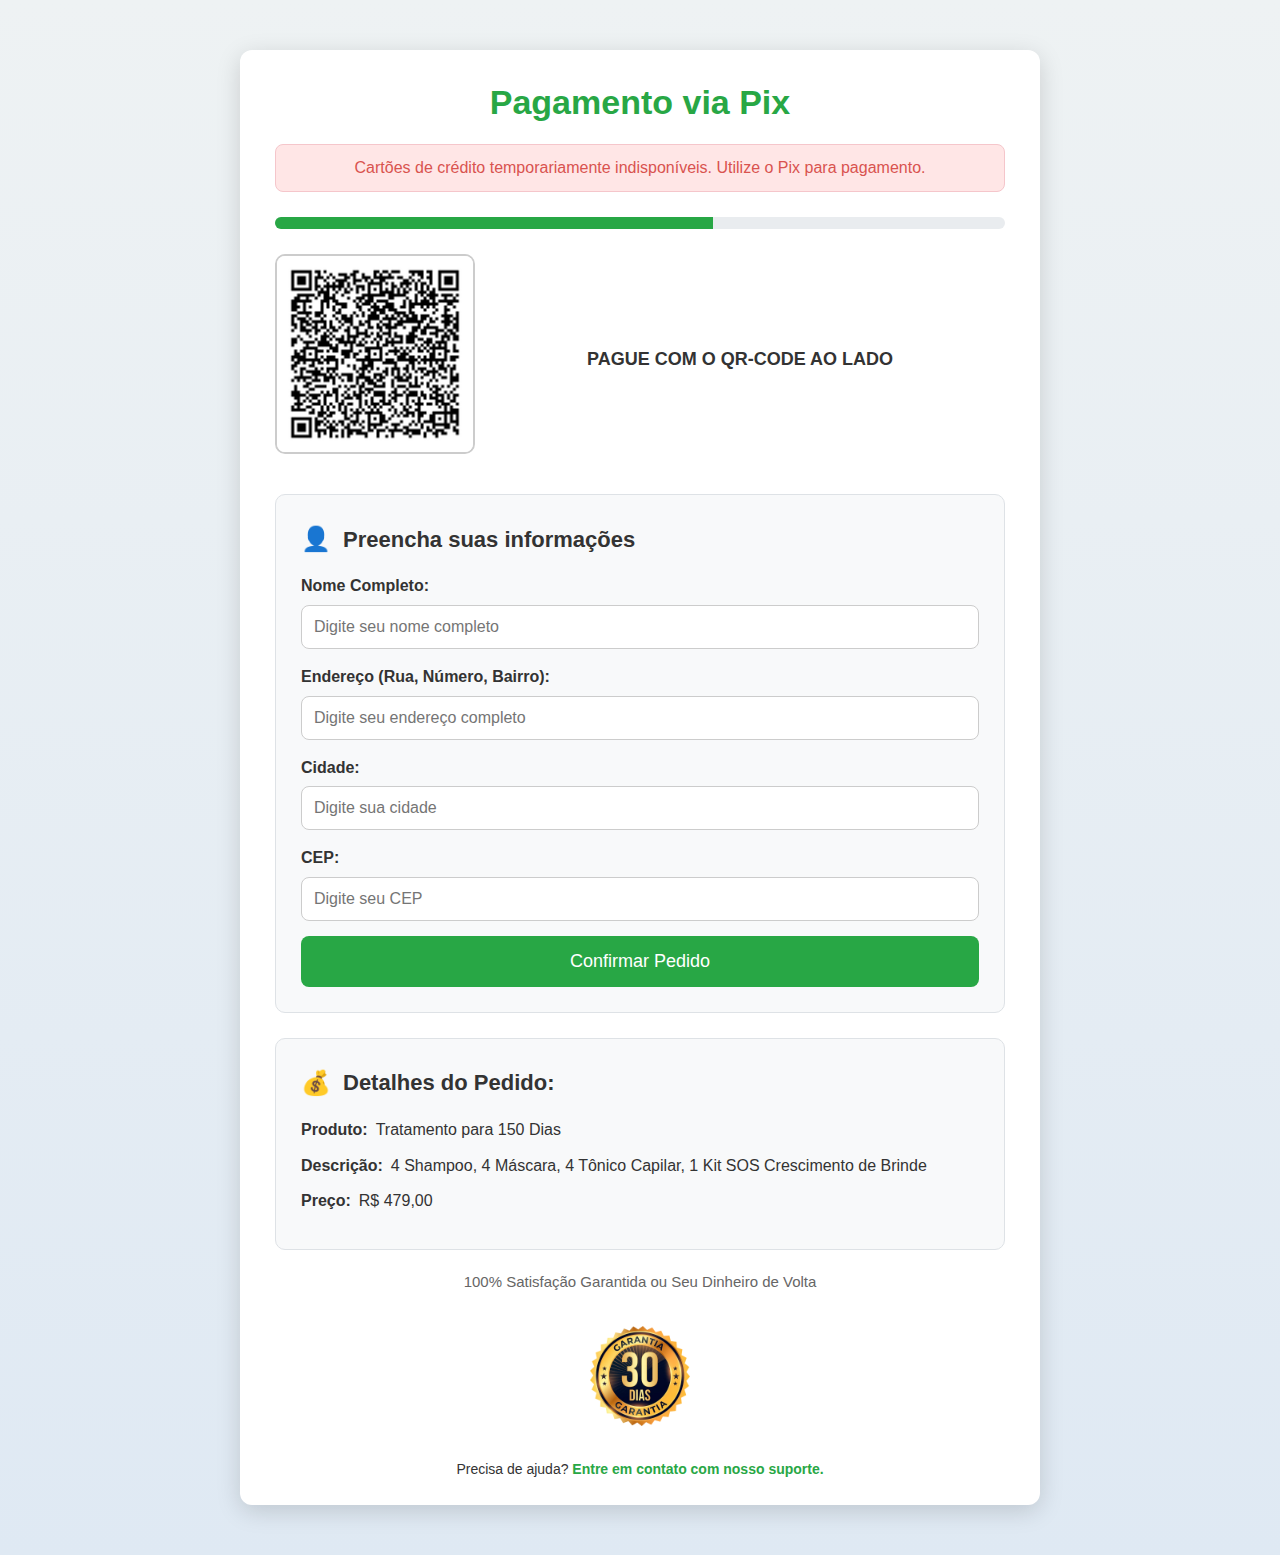
<file: soscrescimento.com.br/checkout150dias.html>
<!DOCTYPE html>
<html lang="pt-br">
<head>
  <!-- Google tag (gtag.js) -->
<script async src="https://www.googletagmanager.com/gtag/js?id=AW-11494531537">
</script>
<script>
  window.dataLayer = window.dataLayer || [];
  function gtag(){dataLayer.push(arguments);}
  gtag('js', new Date());

  gtag('config', 'AW-11494531537');
</script>
  <meta charset="UTF-8">
  <meta name="viewport" content="width=device-width, initial-scale=1.0">
  <title>Checkout - Pagamento via Pix</title>
  <style>
    * {
      margin: 0;
      padding: 0;
      box-sizing: border-box;
    }

    body {
      font-family: 'Arial', sans-serif;
      background: linear-gradient(to bottom, #eef2f3, #dfe9f3);
      color: #333;
      line-height: 1.6;
      overflow-x: hidden;
    }

    .container {
      max-width: 800px;
      margin: 50px auto;
      background: #fff;
      border-radius: 12px;
      box-shadow: 0 6px 25px rgba(0, 0, 0, 0.15);
      padding: 25px 35px;
      animation: fadeIn 1s ease;
    }

    @keyframes fadeIn {
      from {
        opacity: 0;
        transform: translateY(-10px);
      }
      to {
        opacity: 1;
        transform: translateY(0);
      }
    }

    .header {
      text-align: center;
      color: #28a745;
      font-size: 34px;
      font-weight: bold;
      margin-bottom: 15px;
    }

    .alert {
      text-align: center;
      background: #ffe6e6;
      color: #d9534f;
      padding: 10px;
      margin-bottom: 25px;
      border: 1px solid #f5c6cb;
      border-radius: 8px;
    }

    .progress-bar {
      height: 12px;
      background: #e9ecef;
      border-radius: 6px;
      overflow: hidden;
      margin: 15px 0 25px;
    }

    .progress-bar div {
      width: 60%;
      height: 100%;
      background: #28a745;
      transition: width 0.3s ease;
    }

    .qr-section {
      display: flex;
      align-items: center;
      justify-content: space-between;
      flex-wrap: wrap;
      margin-bottom: 30px;
      text-align: center;
    }

    .qr-section img {
      max-width: 200px;
      height: auto;
      margin-bottom: 10px;
      border: 2px solid #ccc;
      border-radius: 10px;
    }

    .qr-section p {
      flex: 1;
      font-size: 18px;
      margin: 0;
    }

    .form-section {
      background: #f8f9fa;
      border-radius: 10px;
      padding: 25px;
      margin-bottom: 25px;
      border: 1px solid #dee2e6;
    }

    .form-section h2 {
      font-size: 22px;
      color: #333;
      margin-bottom: 15px;
      display: flex;
      align-items: center;
    }

    .form-section h2::before {
      content: '\1F464';
      margin-right: 12px;
      font-size: 24px;
    }

    .form-group {
      display: flex;
      flex-direction: column;
      margin-bottom: 15px;
    }

    .form-group label {
      font-weight: bold;
      margin-bottom: 6px;
    }

    .form-group input {
      padding: 12px;
      font-size: 16px;
      border: 1px solid #ccc;
      border-radius: 8px;
      outline: none;
      transition: border 0.3s ease;
    }

    .form-group input:focus {
      border-color: #28a745;
      box-shadow: 0 0 5px rgba(40, 167, 69, 0.5);
    }

    .btn {
      display: block;
      width: 100%;
      background: #28a745;
      color: white;
      text-align: center;
      font-size: 18px;
      padding: 15px;
      border: none;
      border-radius: 8px;
      cursor: pointer;
      transition: background 0.3s ease;
    }

    .btn:hover {
      background: #218838;
    }

    .details-section {
      background: #f8f9fa;
      padding: 25px;
      border-radius: 10px;
      border: 1px solid #dee2e6;
    }

    .details-section h2 {
      font-size: 22px;
      color: #333;
      margin-bottom: 15px;
      display: flex;
      align-items: center;
    }

    .details-section h2::before {
      content: '\1F4B0';
      margin-right: 12px;
      font-size: 24px;
    }

    .details-section ul {
      list-style: none;
      padding-left: 0;
    }

    .details-section ul li {
      font-size: 16px;
      margin-bottom: 10px;
      display: flex;
      align-items: center;
    }

    .details-section ul li span {
      font-weight: bold;
      margin-right: 8px;
    }

    .guarantee {
      margin-top: 20px;
      text-align: center;
      font-size: 15px;
      color: #666;
    }

    .guarantee img {
      max-width: 100px;
      margin-top: 12px;
    }

    .support-link {
      margin-top: 25px;
      text-align: center;
      font-size: 14px;
    }

    .support-link a {
      color: #28a745;
      text-decoration: none;
      font-weight: bold;
    }

    .support-link a:hover {
      text-decoration: underline;
    }

    @media (max-width: 768px) {
      .qr-section {
        flex-direction: column;
      }

      .qr-section img {
        margin-bottom: 15px;
      }
    }

    .modal {
      position: fixed;
      top: 0;
      left: 0;
      width: 100%;
      height: 100%;
      background: rgba(0, 0, 0, 0.5);
      display: flex;
      justify-content: center;
      align-items: center;
      visibility: hidden;
      opacity: 0;
      transition: visibility 0s, opacity 0.3s;
    }

    .modal.show {
      visibility: visible;
      opacity: 1;
    }

    .modal-content {
      background: #fff;
      padding: 25px;
      border-radius: 12px;
      text-align: center;
      max-width: 400px;
      width: 90%;
      box-shadow: 0 6px 20px rgba(0, 0, 0, 0.2);
    }

    .modal-content h2 {
      font-size: 24px;
      margin-bottom: 15px;
    }

    .modal-content p {
      font-size: 16px;
      margin-bottom: 20px;
    }

    .modal-content button {
      padding: 12px 20px;
      font-size: 16px;
      background: #28a745;
      color: white;
      border: none;
      border-radius: 8px;
      cursor: pointer;
      transition: background 0.3s ease;
    }

    .modal-content button:hover {
      background: #218838;
    }
  </style>
</head>
<body>
  <div class="container">
    <h1 class="header"> Pagamento via Pix</h1>
    <div class="alert">Cartões de crédito temporariamente indisponíveis. Utilize o Pix para pagamento.</div>

    <div class="progress-bar">
      <div></div>
    </div>

    <div class="qr-section">
      <img src="imagens/150dias.png" alt="QR Code Pix">
      <p> <strong>PAGUE COM O QR-CODE AO LADO</strong></p>
    </div>

    <div class="form-section">
      <h2>Preencha suas informações</h2>
      <form id="checkout-form">
        <div class="form-group">
          <label for="nome">Nome Completo:</label>
          <input type="text" id="nome" placeholder="Digite seu nome completo" required>
        </div>
        <div class="form-group">
          <label for="endereco">Endereço (Rua, Número, Bairro):</label>
          <input type="text" id="endereco" placeholder="Digite seu endereço completo" required>
        </div>
        <div class="form-group">
          <label for="cidade">Cidade:</label>
          <input type="text" id="cidade" placeholder="Digite sua cidade" required>
        </div>
        <div class="form-group">
          <label for="cep">CEP:</label>
          <input type="text" id="cep" placeholder="Digite seu CEP" required>
        </div>
        <button type="button" class="btn" id="confirmar-pedido-150dias" onclick="showModal()">Confirmar Pedido</button>
      </form>
    </div>

    <div class="details-section">
      <h2>Detalhes do Pedido:</h2>
      <ul>
        <li><span>Produto:</span> Tratamento para 150 Dias</li>
        <li><span>Descrição:</span> 4 Shampoo, 4 Máscara, 4 Tônico Capilar, 1 Kit SOS Crescimento de Brinde</li>
        <li><span>Preço:</span> R$ 479,00 </li>
      </ul>
    </div>

    <p class="guarantee">100% Satisfação Garantida ou Seu Dinheiro de Volta</p>
    <div class="guarantee">
      <img src="imagens/selo-de-garantia.png" alt="Selo de Garantia">
    </div>

    <div class="support-link">
      Precisa de ajuda? <a href="#">Entre em contato com nosso suporte.</a>
    </div>
  </div>

  <div class="modal" id="confirmation-modal">
    <div class="modal-content">
      <h2>Pagamento Pendente</h2>
      <p>Seu pedido foi recebido, mas o pagamento ainda não foi identificado. Por favor, efetue o pagamento via Pix para concluir a compra.</p>
      <button onclick="closeModal()">Entendido</button>
    </div>
  </div>

  <script>
    function showModal() {
      document.getElementById('confirmation-modal').classList.add('show');
    }

    function closeModal() {
      document.getElementById('confirmation-modal').classList.remove('show');
    }

    document.getElementById("confirmar-pedido-150dias").addEventListener("click", function () {
  gtag('event', 'conversion', {
    'send_to': 'AW-11494531537/EXEMPLO150dias',
    'value': 479.00, // Substitua pelo valor real
    'currency': 'BRL'
  });
});


  </script>
</body>
</html>
</file>
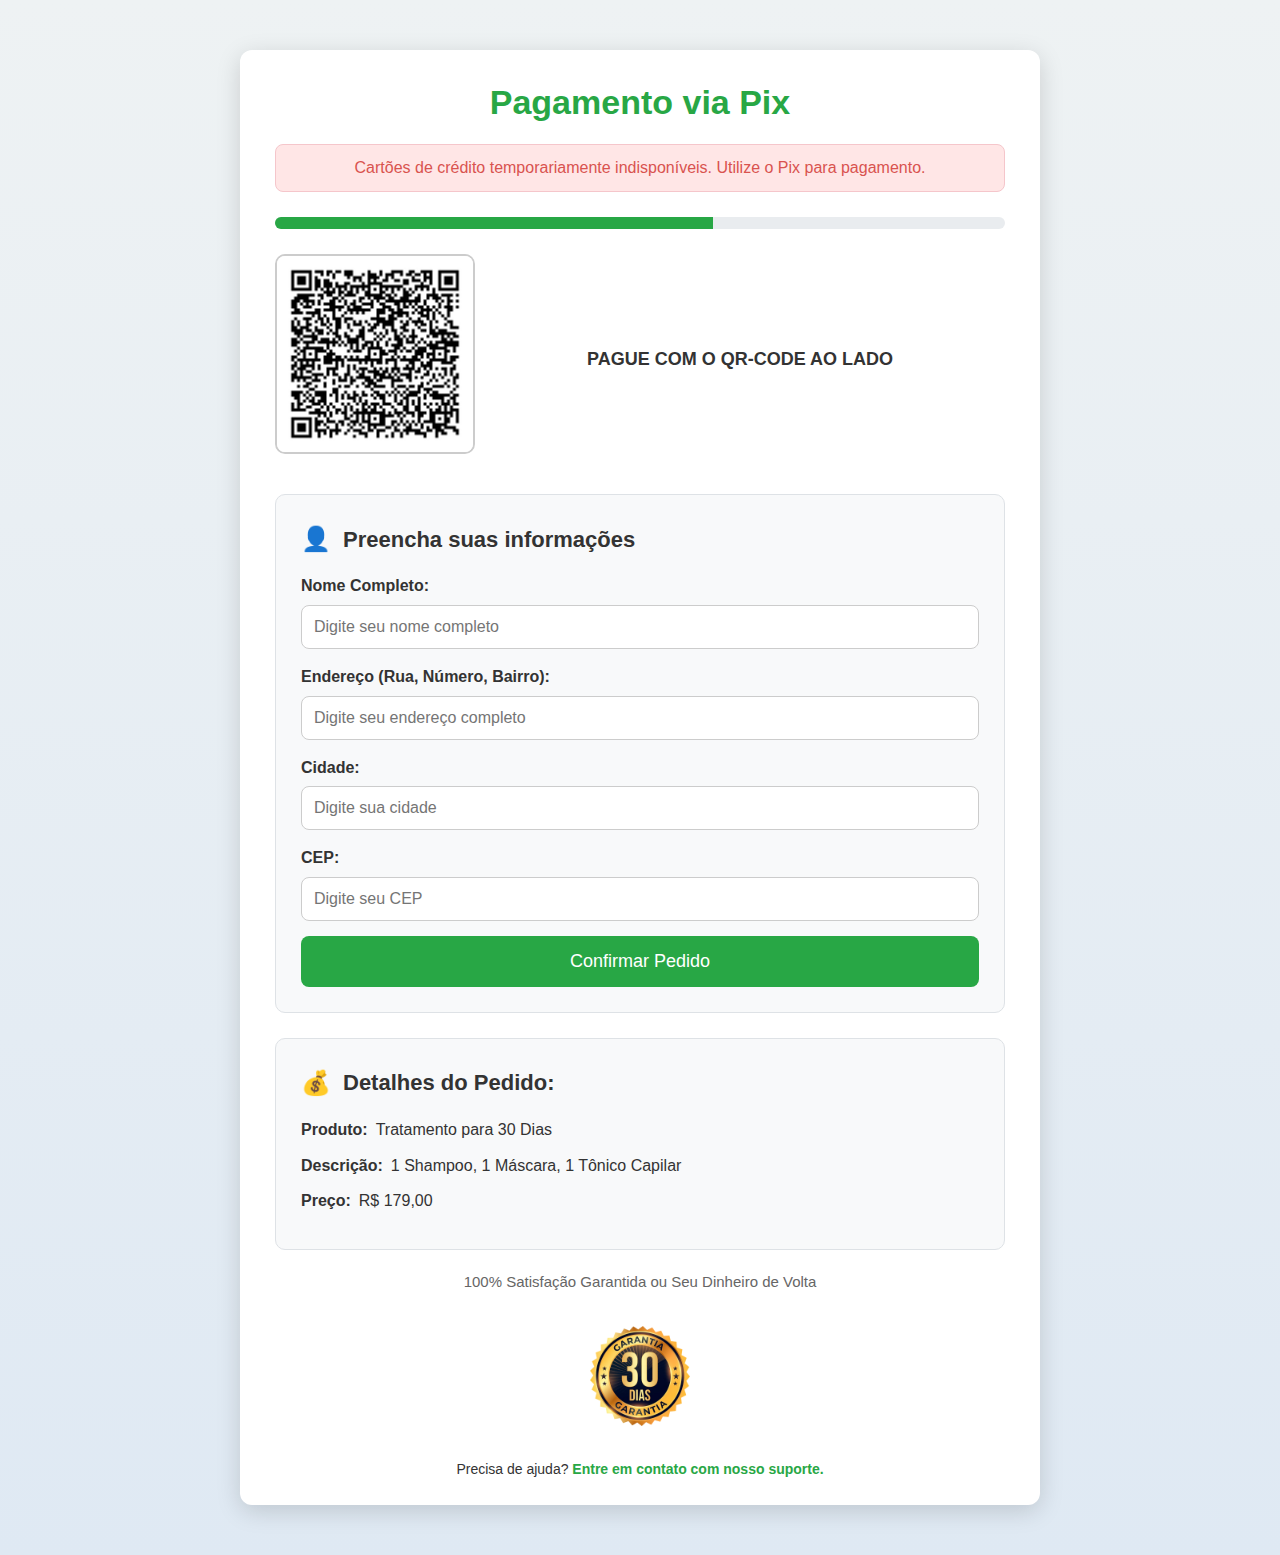
<file: soscrescimento.com.br/checkout30dias.html>
<!DOCTYPE html>
<html lang="pt-br">
<head>
  <!-- Google tag (gtag.js) -->
<script async src="https://www.googletagmanager.com/gtag/js?id=AW-11494531537">
</script>
<script>
  window.dataLayer = window.dataLayer || [];
  function gtag(){dataLayer.push(arguments);}
  gtag('js', new Date());

  gtag('config', 'AW-11494531537');
</script>
  <meta charset="UTF-8">
  <meta name="viewport" content="width=device-width, initial-scale=1.0">
  <title>Checkout - Pagamento via Pix</title>
  <style>
    * {
      margin: 0;
      padding: 0;
      box-sizing: border-box;
    }

    body {
      font-family: 'Arial', sans-serif;
      background: linear-gradient(to bottom, #eef2f3, #dfe9f3);
      color: #333;
      line-height: 1.6;
      overflow-x: hidden;
    }

    .container {
      max-width: 800px;
      margin: 50px auto;
      background: #fff;
      border-radius: 12px;
      box-shadow: 0 6px 25px rgba(0, 0, 0, 0.15);
      padding: 25px 35px;
      animation: fadeIn 1s ease;
    }

    @keyframes fadeIn {
      from {
        opacity: 0;
        transform: translateY(-10px);
      }
      to {
        opacity: 1;
        transform: translateY(0);
      }
    }

    .header {
      text-align: center;
      color: #28a745;
      font-size: 34px;
      font-weight: bold;
      margin-bottom: 15px;
    }

    .alert {
      text-align: center;
      background: #ffe6e6;
      color: #d9534f;
      padding: 10px;
      margin-bottom: 25px;
      border: 1px solid #f5c6cb;
      border-radius: 8px;
    }

    .progress-bar {
      height: 12px;
      background: #e9ecef;
      border-radius: 6px;
      overflow: hidden;
      margin: 15px 0 25px;
    }

    .progress-bar div {
      width: 60%;
      height: 100%;
      background: #28a745;
      transition: width 0.3s ease;
    }

    .qr-section {
      display: flex;
      align-items: center;
      justify-content: space-between;
      flex-wrap: wrap;
      margin-bottom: 30px;
      text-align: center;
    }

    .qr-section img {
      max-width: 200px;
      height: auto;
      margin-bottom: 10px;
      border: 2px solid #ccc;
      border-radius: 10px;
    }

    .qr-section p {
      flex: 1;
      font-size: 18px;
      margin: 0;
    }

    .form-section {
      background: #f8f9fa;
      border-radius: 10px;
      padding: 25px;
      margin-bottom: 25px;
      border: 1px solid #dee2e6;
    }

    .form-section h2 {
      font-size: 22px;
      color: #333;
      margin-bottom: 15px;
      display: flex;
      align-items: center;
    }

    .form-section h2::before {
      content: '\1F464';
      margin-right: 12px;
      font-size: 24px;
    }

    .form-group {
      display: flex;
      flex-direction: column;
      margin-bottom: 15px;
    }

    .form-group label {
      font-weight: bold;
      margin-bottom: 6px;
    }

    .form-group input {
      padding: 12px;
      font-size: 16px;
      border: 1px solid #ccc;
      border-radius: 8px;
      outline: none;
      transition: border 0.3s ease;
    }

    .form-group input:focus {
      border-color: #28a745;
      box-shadow: 0 0 5px rgba(40, 167, 69, 0.5);
    }

    .btn {
      display: block;
      width: 100%;
      background: #28a745;
      color: white;
      text-align: center;
      font-size: 18px;
      padding: 15px;
      border: none;
      border-radius: 8px;
      cursor: pointer;
      transition: background 0.3s ease;
    }

    .btn:hover {
      background: #218838;
    }

    .details-section {
      background: #f8f9fa;
      padding: 25px;
      border-radius: 10px;
      border: 1px solid #dee2e6;
    }

    .details-section h2 {
      font-size: 22px;
      color: #333;
      margin-bottom: 15px;
      display: flex;
      align-items: center;
    }

    .details-section h2::before {
      content: '\1F4B0';
      margin-right: 12px;
      font-size: 24px;
    }

    .details-section ul {
      list-style: none;
      padding-left: 0;
    }

    .details-section ul li {
      font-size: 16px;
      margin-bottom: 10px;
      display: flex;
      align-items: center;
    }

    .details-section ul li span {
      font-weight: bold;
      margin-right: 8px;
    }

    .guarantee {
      margin-top: 20px;
      text-align: center;
      font-size: 15px;
      color: #666;
    }

    .guarantee img {
      max-width: 100px;
      margin-top: 12px;
    }

    .support-link {
      margin-top: 25px;
      text-align: center;
      font-size: 14px;
    }

    .support-link a {
      color: #28a745;
      text-decoration: none;
      font-weight: bold;
    }

    .support-link a:hover {
      text-decoration: underline;
    }

    @media (max-width: 768px) {
      .qr-section {
        flex-direction: column;
      }

      .qr-section img {
        margin-bottom: 15px;
      }
    }

    .modal {
      position: fixed;
      top: 0;
      left: 0;
      width: 100%;
      height: 100%;
      background: rgba(0, 0, 0, 0.5);
      display: flex;
      justify-content: center;
      align-items: center;
      visibility: hidden;
      opacity: 0;
      transition: visibility 0s, opacity 0.3s;
    }

    .modal.show {
      visibility: visible;
      opacity: 1;
    }

    .modal-content {
      background: #fff;
      padding: 25px;
      border-radius: 12px;
      text-align: center;
      max-width: 400px;
      width: 90%;
      box-shadow: 0 6px 20px rgba(0, 0, 0, 0.2);
    }

    .modal-content h2 {
      font-size: 24px;
      margin-bottom: 15px;
    }

    .modal-content p {
      font-size: 16px;
      margin-bottom: 20px;
    }

    .modal-content button {
      padding: 12px 20px;
      font-size: 16px;
      background: #28a745;
      color: white;
      border: none;
      border-radius: 8px;
      cursor: pointer;
      transition: background 0.3s ease;
    }

    .modal-content button:hover {
      background: #218838;
    }
  </style>
</head>
<body>
  <div class="container">
    <h1 class="header"> Pagamento via Pix</h1>
    <div class="alert">Cartões de crédito temporariamente indisponíveis. Utilize o Pix para pagamento.</div>

    <div class="progress-bar">
      <div></div>
    </div>

    <div class="qr-section">
      <img src="imagens/qr-code-placeholder.png" alt="QR Code Pix">
      <p> <strong>PAGUE COM O QR-CODE AO LADO</strong></p>
    </div>

    <div class="form-section">
      <h2>Preencha suas informações</h2>
      <form id="checkout-form">
        <div class="form-group">
          <label for="nome">Nome Completo:</label>
          <input type="text" id="nome" placeholder="Digite seu nome completo" required>
        </div>
        <div class="form-group">
          <label for="endereco">Endereço (Rua, Número, Bairro):</label>
          <input type="text" id="endereco" placeholder="Digite seu endereço completo" required>
        </div>
        <div class="form-group">
          <label for="cidade">Cidade:</label>
          <input type="text" id="cidade" placeholder="Digite sua cidade" required>
        </div>
        <div class="form-group">
          <label for="cep">CEP:</label>
          <input type="text" id="cep" placeholder="Digite seu CEP" required>
        </div>
        <button type="button" class="btn" id="confirmar-pedido-30dias" onclick="showModal()">Confirmar Pedido</button>
      </form>
    </div>

    <div class="details-section">
      <h2>Detalhes do Pedido:</h2>
      <ul>
        <li><span>Produto:</span> Tratamento para 30 Dias</li>
        <li><span>Descrição:</span> 1 Shampoo, 1 Máscara, 1 Tônico Capilar</li>
        <li><span>Preço:</span> R$ 179,00 </li>
      </ul>
    </div>

    <p class="guarantee">100% Satisfação Garantida ou Seu Dinheiro de Volta</p>
    <div class="guarantee">
      <img src="imagens/selo-de-garantia.png" alt="Selo de Garantia">
    </div>

    <div class="support-link">
      Precisa de ajuda? <a href="#">Entre em contato com nosso suporte.</a>
    </div>
  </div>

  <div class="modal" id="confirmation-modal">
    <div class="modal-content">
      <h2>Pagamento Pendente</h2>
      <p>Seu pedido foi recebido, mas o pagamento ainda não foi identificado. Por favor, efetue o pagamento via Pix para concluir a compra.</p>
      <button onclick="closeModal()">Entendido</button>
    </div>
  </div>

  <script>
    function showModal() {
      document.getElementById('confirmation-modal').classList.add('show');
    }

    function closeModal() {
      document.getElementById('confirmation-modal').classList.remove('show');
    }

    document.getElementById("confirmar-pedido-30dias").addEventListener("click", function () {
  gtag('event', 'conversion', {
    'send_to': 'AW-11494531537/EXEMPLO30dias',
    'value': 179.00, // Valor para 30 dias
    'currency': 'BRL'
  });
});

  </script>
</body>
</html>
</file>
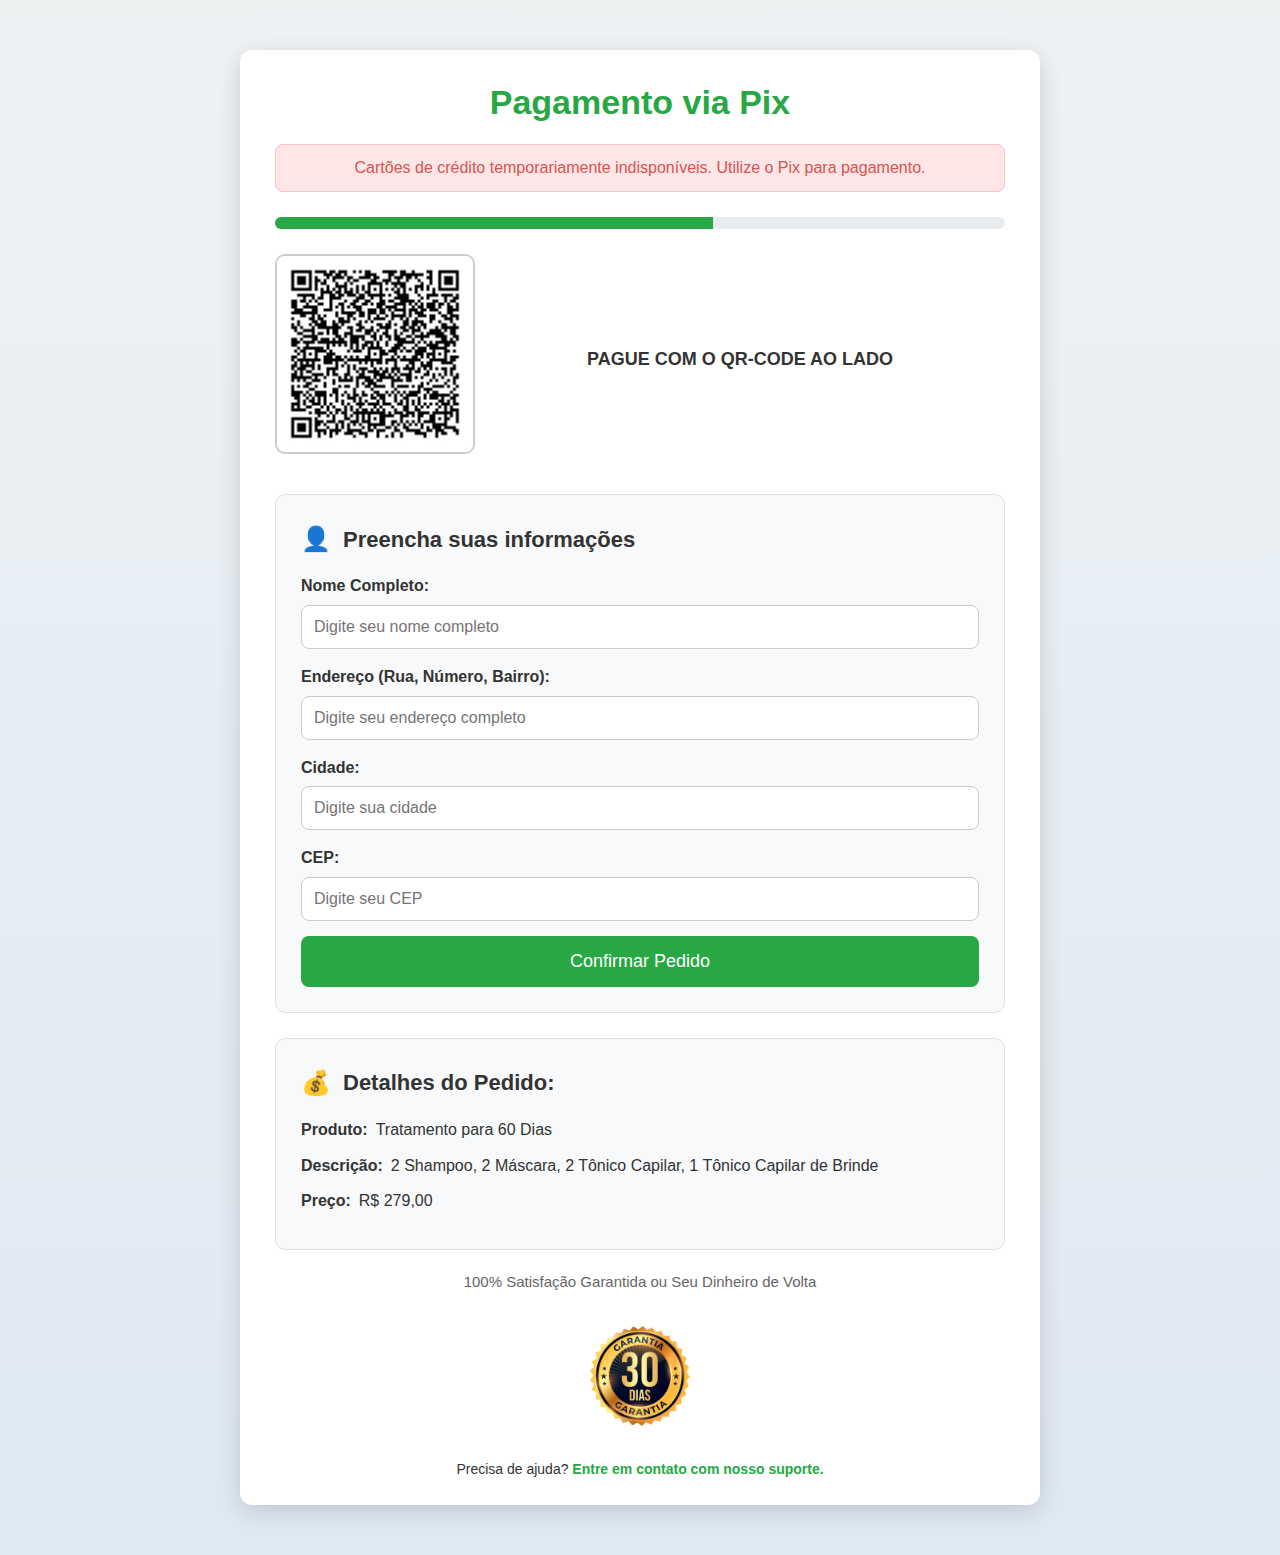
<file: soscrescimento.com.br/checkout60dias.html>
<!DOCTYPE html>
<html lang="pt-br">
<head>
  <!-- Google tag (gtag.js) -->
<script async src="https://www.googletagmanager.com/gtag/js?id=AW-11494531537">
</script>
<script>
  window.dataLayer = window.dataLayer || [];
  function gtag(){dataLayer.push(arguments);}
  gtag('js', new Date());

  gtag('config', 'AW-11494531537');
</script>
  <meta charset="UTF-8">
  <meta name="viewport" content="width=device-width, initial-scale=1.0">
  <title>Checkout - Pagamento via Pix</title>
  <style>
    * {
      margin: 0;
      padding: 0;
      box-sizing: border-box;
    }

    body {
      font-family: 'Arial', sans-serif;
      background: linear-gradient(to bottom, #eef2f3, #dfe9f3);
      color: #333;
      line-height: 1.6;
      overflow-x: hidden;
    }

    .container {
      max-width: 800px;
      margin: 50px auto;
      background: #fff;
      border-radius: 12px;
      box-shadow: 0 6px 25px rgba(0, 0, 0, 0.15);
      padding: 25px 35px;
      animation: fadeIn 1s ease;
    }

    @keyframes fadeIn {
      from {
        opacity: 0;
        transform: translateY(-10px);
      }
      to {
        opacity: 1;
        transform: translateY(0);
      }
    }

    .header {
      text-align: center;
      color: #28a745;
      font-size: 34px;
      font-weight: bold;
      margin-bottom: 15px;
    }

    .alert {
      text-align: center;
      background: #ffe6e6;
      color: #d9534f;
      padding: 10px;
      margin-bottom: 25px;
      border: 1px solid #f5c6cb;
      border-radius: 8px;
    }

    .progress-bar {
      height: 12px;
      background: #e9ecef;
      border-radius: 6px;
      overflow: hidden;
      margin: 15px 0 25px;
    }

    .progress-bar div {
      width: 60%;
      height: 100%;
      background: #28a745;
      transition: width 0.3s ease;
    }

    .qr-section {
      display: flex;
      align-items: center;
      justify-content: space-between;
      flex-wrap: wrap;
      margin-bottom: 30px;
      text-align: center;
    }

    .qr-section img {
      max-width: 200px;
      height: auto;
      margin-bottom: 10px;
      border: 2px solid #ccc;
      border-radius: 10px;
    }

    .qr-section p {
      flex: 1;
      font-size: 18px;
      margin: 0;
    }

    .form-section {
      background: #f8f9fa;
      border-radius: 10px;
      padding: 25px;
      margin-bottom: 25px;
      border: 1px solid #dee2e6;
    }

    .form-section h2 {
      font-size: 22px;
      color: #333;
      margin-bottom: 15px;
      display: flex;
      align-items: center;
    }

    .form-section h2::before {
      content: '\1F464';
      margin-right: 12px;
      font-size: 24px;
    }

    .form-group {
      display: flex;
      flex-direction: column;
      margin-bottom: 15px;
    }

    .form-group label {
      font-weight: bold;
      margin-bottom: 6px;
    }

    .form-group input {
      padding: 12px;
      font-size: 16px;
      border: 1px solid #ccc;
      border-radius: 8px;
      outline: none;
      transition: border 0.3s ease;
    }

    .form-group input:focus {
      border-color: #28a745;
      box-shadow: 0 0 5px rgba(40, 167, 69, 0.5);
    }

    .btn {
      display: block;
      width: 100%;
      background: #28a745;
      color: white;
      text-align: center;
      font-size: 18px;
      padding: 15px;
      border: none;
      border-radius: 8px;
      cursor: pointer;
      transition: background 0.3s ease;
    }

    .btn:hover {
      background: #218838;
    }

    .details-section {
      background: #f8f9fa;
      padding: 25px;
      border-radius: 10px;
      border: 1px solid #dee2e6;
    }

    .details-section h2 {
      font-size: 22px;
      color: #333;
      margin-bottom: 15px;
      display: flex;
      align-items: center;
    }

    .details-section h2::before {
      content: '\1F4B0';
      margin-right: 12px;
      font-size: 24px;
    }

    .details-section ul {
      list-style: none;
      padding-left: 0;
    }

    .details-section ul li {
      font-size: 16px;
      margin-bottom: 10px;
      display: flex;
      align-items: center;
    }

    .details-section ul li span {
      font-weight: bold;
      margin-right: 8px;
    }

    .guarantee {
      margin-top: 20px;
      text-align: center;
      font-size: 15px;
      color: #666;
    }

    .guarantee img {
      max-width: 100px;
      margin-top: 12px;
    }

    .support-link {
      margin-top: 25px;
      text-align: center;
      font-size: 14px;
    }

    .support-link a {
      color: #28a745;
      text-decoration: none;
      font-weight: bold;
    }

    .support-link a:hover {
      text-decoration: underline;
    }

    @media (max-width: 768px) {
      .qr-section {
        flex-direction: column;
      }

      .qr-section img {
        margin-bottom: 15px;
      }
    }

    .modal {
      position: fixed;
      top: 0;
      left: 0;
      width: 100%;
      height: 100%;
      background: rgba(0, 0, 0, 0.5);
      display: flex;
      justify-content: center;
      align-items: center;
      visibility: hidden;
      opacity: 0;
      transition: visibility 0s, opacity 0.3s;
    }

    .modal.show {
      visibility: visible;
      opacity: 1;
    }

    .modal-content {
      background: #fff;
      padding: 25px;
      border-radius: 12px;
      text-align: center;
      max-width: 400px;
      width: 90%;
      box-shadow: 0 6px 20px rgba(0, 0, 0, 0.2);
    }

    .modal-content h2 {
      font-size: 24px;
      margin-bottom: 15px;
    }

    .modal-content p {
      font-size: 16px;
      margin-bottom: 20px;
    }

    .modal-content button {
      padding: 12px 20px;
      font-size: 16px;
      background: #28a745;
      color: white;
      border: none;
      border-radius: 8px;
      cursor: pointer;
      transition: background 0.3s ease;
    }

    .modal-content button:hover {
      background: #218838;
    }
  </style>
</head>
<body>
  <div class="container">
    <h1 class="header"> Pagamento via Pix</h1>
    <div class="alert">Cartões de crédito temporariamente indisponíveis. Utilize o Pix para pagamento.</div>

    <div class="progress-bar">
      <div></div>
    </div>

    <div class="qr-section">
      <img src="imagens/60dias.png" alt="QR Code Pix">
      <p> <strong>PAGUE COM O QR-CODE AO LADO</strong></p>
    </div>

    <div class="form-section">
      <h2>Preencha suas informações</h2>
      <form id="checkout-form">
        <div class="form-group">
          <label for="nome">Nome Completo:</label>
          <input type="text" id="nome" placeholder="Digite seu nome completo" required>
        </div>
        <div class="form-group">
          <label for="endereco">Endereço (Rua, Número, Bairro):</label>
          <input type="text" id="endereco" placeholder="Digite seu endereço completo" required>
        </div>
        <div class="form-group">
          <label for="cidade">Cidade:</label>
          <input type="text" id="cidade" placeholder="Digite sua cidade" required>
        </div>
        <div class="form-group">
          <label for="cep">CEP:</label>
          <input type="text" id="cep" placeholder="Digite seu CEP" required>
        </div>
        <button type="button" class="btn" id="confirmar-pedido-60dias" onclick="showModal()">Confirmar Pedido</button>
      </form>
    </div>

    <div class="details-section">
      <h2>Detalhes do Pedido:</h2>
      <ul>
        <li><span>Produto:</span> Tratamento para 60 Dias</li>
        <li><span>Descrição:</span> 2 Shampoo, 2 Máscara, 2 Tônico Capilar, 1 Tônico Capilar de Brinde</li>
        <li><span>Preço:</span> R$ 279,00 </li>
      </ul>
    </div>

    <p class="guarantee">100% Satisfação Garantida ou Seu Dinheiro de Volta</p>
    <div class="guarantee">
      <img src="imagens/selo-de-garantia.png" alt="Selo de Garantia">
    </div>

    <div class="support-link">
      Precisa de ajuda? <a href="#">Entre em contato com nosso suporte.</a>
    </div>
  </div>

  <div class="modal" id="confirmation-modal">
    <div class="modal-content">
      <h2>Pagamento Pendente</h2>
      <p>Seu pedido foi recebido, mas o pagamento ainda não foi identificado. Por favor, efetue o pagamento via Pix para concluir a compra.</p>
      <button onclick="closeModal()">Entendido</button>
    </div>
  </div>

  <script>
    function showModal() {
      document.getElementById('confirmation-modal').classList.add('show');
    }

    function closeModal() {
      document.getElementById('confirmation-modal').classList.remove('show');
    }

    document.getElementById("confirmar-pedido-60dias").addEventListener("click", function () {
  gtag('event', 'conversion', {
    'send_to': 'AW-11494531537/EXEMPLO60dias',
    'value': 279.00, // Valor para 60 dias
    'currency': 'BRL'
  });
});

  </script>
</body>
</html>
</file>
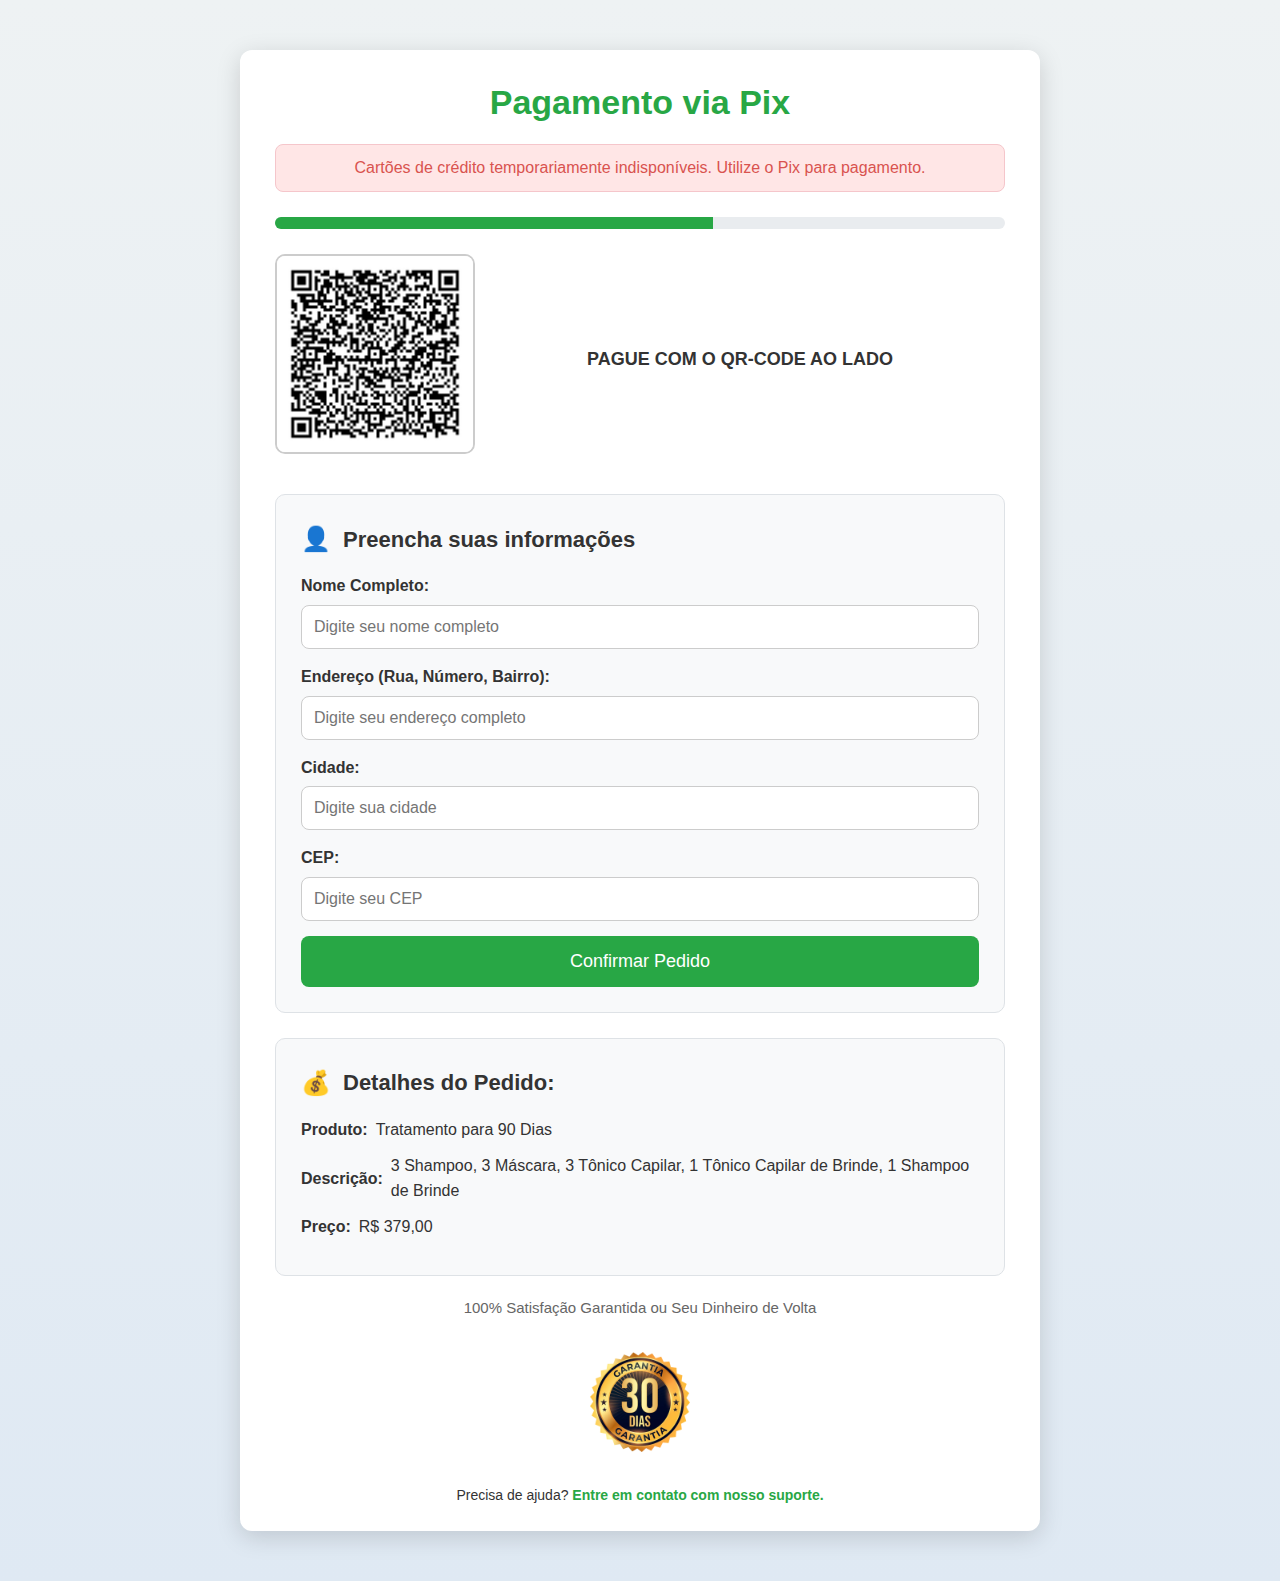
<file: soscrescimento.com.br/checkout90dias.html>
<!DOCTYPE html>
<html lang="pt-br">
<head>
  <!-- Google tag (gtag.js) -->
<script async src="https://www.googletagmanager.com/gtag/js?id=AW-11494531537">
</script>
<script>
  window.dataLayer = window.dataLayer || [];
  function gtag(){dataLayer.push(arguments);}
  gtag('js', new Date());

  gtag('config', 'AW-11494531537');
</script>
  <meta charset="UTF-8">
  <meta name="viewport" content="width=device-width, initial-scale=1.0">
  <title>Checkout - Pagamento via Pix</title>
  <style>
    * {
      margin: 0;
      padding: 0;
      box-sizing: border-box;
    }

    body {
      font-family: 'Arial', sans-serif;
      background: linear-gradient(to bottom, #eef2f3, #dfe9f3);
      color: #333;
      line-height: 1.6;
      overflow-x: hidden;
    }

    .container {
      max-width: 800px;
      margin: 50px auto;
      background: #fff;
      border-radius: 12px;
      box-shadow: 0 6px 25px rgba(0, 0, 0, 0.15);
      padding: 25px 35px;
      animation: fadeIn 1s ease;
    }

    @keyframes fadeIn {
      from {
        opacity: 0;
        transform: translateY(-10px);
      }
      to {
        opacity: 1;
        transform: translateY(0);
      }
    }

    .header {
      text-align: center;
      color: #28a745;
      font-size: 34px;
      font-weight: bold;
      margin-bottom: 15px;
    }

    .alert {
      text-align: center;
      background: #ffe6e6;
      color: #d9534f;
      padding: 10px;
      margin-bottom: 25px;
      border: 1px solid #f5c6cb;
      border-radius: 8px;
    }

    .progress-bar {
      height: 12px;
      background: #e9ecef;
      border-radius: 6px;
      overflow: hidden;
      margin: 15px 0 25px;
    }

    .progress-bar div {
      width: 60%;
      height: 100%;
      background: #28a745;
      transition: width 0.3s ease;
    }

    .qr-section {
      display: flex;
      align-items: center;
      justify-content: space-between;
      flex-wrap: wrap;
      margin-bottom: 30px;
      text-align: center;
    }

    .qr-section img {
      max-width: 200px;
      height: auto;
      margin-bottom: 10px;
      border: 2px solid #ccc;
      border-radius: 10px;
    }

    .qr-section p {
      flex: 1;
      font-size: 18px;
      margin: 0;
    }

    .form-section {
      background: #f8f9fa;
      border-radius: 10px;
      padding: 25px;
      margin-bottom: 25px;
      border: 1px solid #dee2e6;
    }

    .form-section h2 {
      font-size: 22px;
      color: #333;
      margin-bottom: 15px;
      display: flex;
      align-items: center;
    }

    .form-section h2::before {
      content: '\1F464';
      margin-right: 12px;
      font-size: 24px;
    }

    .form-group {
      display: flex;
      flex-direction: column;
      margin-bottom: 15px;
    }

    .form-group label {
      font-weight: bold;
      margin-bottom: 6px;
    }

    .form-group input {
      padding: 12px;
      font-size: 16px;
      border: 1px solid #ccc;
      border-radius: 8px;
      outline: none;
      transition: border 0.3s ease;
    }

    .form-group input:focus {
      border-color: #28a745;
      box-shadow: 0 0 5px rgba(40, 167, 69, 0.5);
    }

    .btn {
      display: block;
      width: 100%;
      background: #28a745;
      color: white;
      text-align: center;
      font-size: 18px;
      padding: 15px;
      border: none;
      border-radius: 8px;
      cursor: pointer;
      transition: background 0.3s ease;
    }

    .btn:hover {
      background: #218838;
    }

    .details-section {
      background: #f8f9fa;
      padding: 25px;
      border-radius: 10px;
      border: 1px solid #dee2e6;
    }

    .details-section h2 {
      font-size: 22px;
      color: #333;
      margin-bottom: 15px;
      display: flex;
      align-items: center;
    }

    .details-section h2::before {
      content: '\1F4B0';
      margin-right: 12px;
      font-size: 24px;
    }

    .details-section ul {
      list-style: none;
      padding-left: 0;
    }

    .details-section ul li {
      font-size: 16px;
      margin-bottom: 10px;
      display: flex;
      align-items: center;
    }

    .details-section ul li span {
      font-weight: bold;
      margin-right: 8px;
    }

    .guarantee {
      margin-top: 20px;
      text-align: center;
      font-size: 15px;
      color: #666;
    }

    .guarantee img {
      max-width: 100px;
      margin-top: 12px;
    }

    .support-link {
      margin-top: 25px;
      text-align: center;
      font-size: 14px;
    }

    .support-link a {
      color: #28a745;
      text-decoration: none;
      font-weight: bold;
    }

    .support-link a:hover {
      text-decoration: underline;
    }

    @media (max-width: 768px) {
      .qr-section {
        flex-direction: column;
      }

      .qr-section img {
        margin-bottom: 15px;
      }
    }

    .modal {
      position: fixed;
      top: 0;
      left: 0;
      width: 100%;
      height: 100%;
      background: rgba(0, 0, 0, 0.5);
      display: flex;
      justify-content: center;
      align-items: center;
      visibility: hidden;
      opacity: 0;
      transition: visibility 0s, opacity 0.3s;
    }

    .modal.show {
      visibility: visible;
      opacity: 1;
    }

    .modal-content {
      background: #fff;
      padding: 25px;
      border-radius: 12px;
      text-align: center;
      max-width: 400px;
      width: 90%;
      box-shadow: 0 6px 20px rgba(0, 0, 0, 0.2);
    }

    .modal-content h2 {
      font-size: 24px;
      margin-bottom: 15px;
    }

    .modal-content p {
      font-size: 16px;
      margin-bottom: 20px;
    }

    .modal-content button {
      padding: 12px 20px;
      font-size: 16px;
      background: #28a745;
      color: white;
      border: none;
      border-radius: 8px;
      cursor: pointer;
      transition: background 0.3s ease;
    }

    .modal-content button:hover {
      background: #218838;
    }
  </style>
</head>
<body>
  <div class="container">
    <h1 class="header"> Pagamento via Pix</h1>
    <div class="alert">Cartões de crédito temporariamente indisponíveis. Utilize o Pix para pagamento.</div>

    <div class="progress-bar">
      <div></div>
    </div>

    <div class="qr-section">
      <img src="imagens/90dias.png" alt="QR Code Pix">
      <p> <strong>PAGUE COM O QR-CODE AO LADO</strong></p>
    </div>

    <div class="form-section">
      <h2>Preencha suas informações</h2>
      <form id="checkout-form">
        <div class="form-group">
          <label for="nome">Nome Completo:</label>
          <input type="text" id="nome" placeholder="Digite seu nome completo" required>
        </div>
        <div class="form-group">
          <label for="endereco">Endereço (Rua, Número, Bairro):</label>
          <input type="text" id="endereco" placeholder="Digite seu endereço completo" required>
        </div>
        <div class="form-group">
          <label for="cidade">Cidade:</label>
          <input type="text" id="cidade" placeholder="Digite sua cidade" required>
        </div>
        <div class="form-group">
          <label for="cep">CEP:</label>
          <input type="text" id="cep" placeholder="Digite seu CEP" required>
        </div>
        <button type="button" class="btn" id="confirmar-pedido-90dias" onclick="showModal()">Confirmar Pedido</button>
      </form>
    </div>

    <div class="details-section">
      <h2>Detalhes do Pedido:</h2>
      <ul>
        <li><span>Produto:</span> Tratamento para 90 Dias</li>
        <li><span>Descrição:</span> 3 Shampoo, 3 Máscara, 3 Tônico Capilar, 1 Tônico Capilar de Brinde, 1 Shampoo de Brinde</li>
        <li><span>Preço:</span> R$ 379,00 </li>
      </ul>
    </div>

    <p class="guarantee">100% Satisfação Garantida ou Seu Dinheiro de Volta</p>
    <div class="guarantee">
      <img src="imagens/selo-de-garantia.png" alt="Selo de Garantia">
    </div>

    <div class="support-link">
      Precisa de ajuda? <a href="#">Entre em contato com nosso suporte.</a>
    </div>
  </div>

  <div class="modal" id="confirmation-modal">
    <div class="modal-content">
      <h2>Pagamento Pendente</h2>
      <p>Seu pedido foi recebido, mas o pagamento ainda não foi identificado. Por favor, efetue o pagamento via Pix para concluir a compra.</p>
      <button onclick="closeModal()">Entendido</button>
    </div>
  </div>

  <script>
    function showModal() {
      document.getElementById('confirmation-modal').classList.add('show');
    }

    function closeModal() {
      document.getElementById('confirmation-modal').classList.remove('show');
    }
    document.getElementById("confirmar-pedido-90dias").addEventListener("click", function () {
  gtag('event', 'conversion', {
    'send_to': 'AW-11494531537/EXEMPLO90dias',
    'value': 379.00, // Valor para 90 dias
    'currency': 'BRL'
  });
});

  </script>
</body>
</html>
</file>
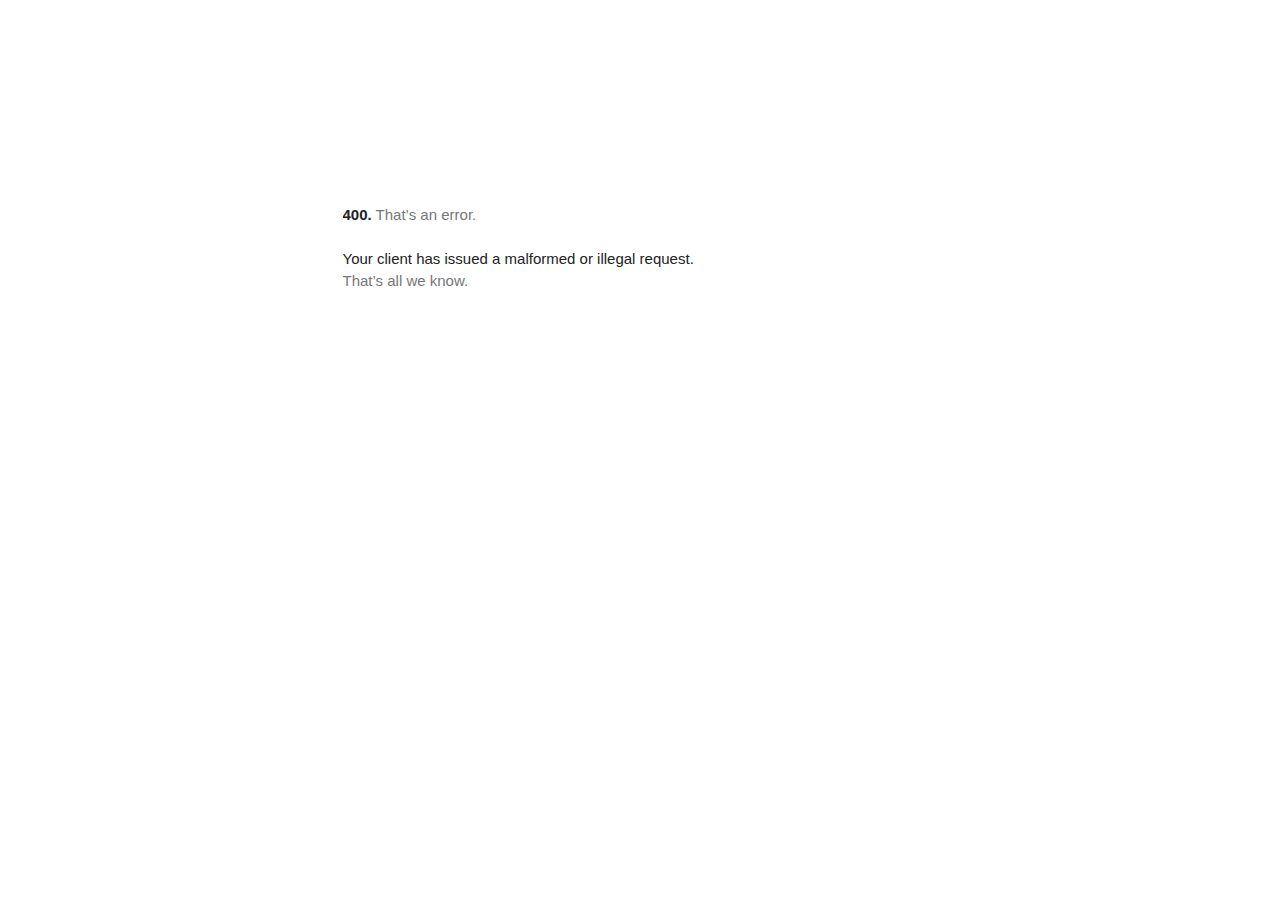
<file: www.googletagmanager.com/gtm5445.html>
<!DOCTYPE html>
<html lang=en>
  <meta charset=utf-8>
  <meta name=viewport content="initial-scale=1, minimum-scale=1, width=device-width">
  <title>Error 400 (Bad Request)!!1</title>
  <style>
    *{margin:0;padding:0}html,code{font:15px/22px arial,sans-serif}html{background:#fff;color:#222;padding:15px}body{margin:7% auto 0;max-width:390px;min-height:180px;padding:30px 0 15px}* > body{background:url(//www.google.com/images/errors/robot.png) 100% 5px no-repeat;padding-right:205px}p{margin:11px 0 22px;overflow:hidden}ins{color:#777;text-decoration:none}a img{border:0}@media screen and (max-width:772px){body{background:none;margin-top:0;max-width:none;padding-right:0}}#logo{background:url(//www.google.com/images/branding/googlelogo/1x/googlelogo_color_150x54dp.png) no-repeat;margin-left:-5px}@media only screen and (min-resolution:192dpi){#logo{background:url(//www.google.com/images/branding/googlelogo/2x/googlelogo_color_150x54dp.png) no-repeat 0% 0%/100% 100%;-moz-border-image:url(//www.google.com/images/branding/googlelogo/2x/googlelogo_color_150x54dp.png) 0}}@media only screen and (-webkit-min-device-pixel-ratio:2){#logo{background:url(//www.google.com/images/branding/googlelogo/2x/googlelogo_color_150x54dp.png) no-repeat;-webkit-background-size:100% 100%}}#logo{display:inline-block;height:54px;width:150px}
  </style>
  <a href=//www.google.com/><span id=logo aria-label=Google></span></a>
  <p><b>400.</b> <ins>That’s an error.</ins>
  <p>Your client has issued a malformed or illegal request.  <ins>That’s all we know.</ins>
</file>
